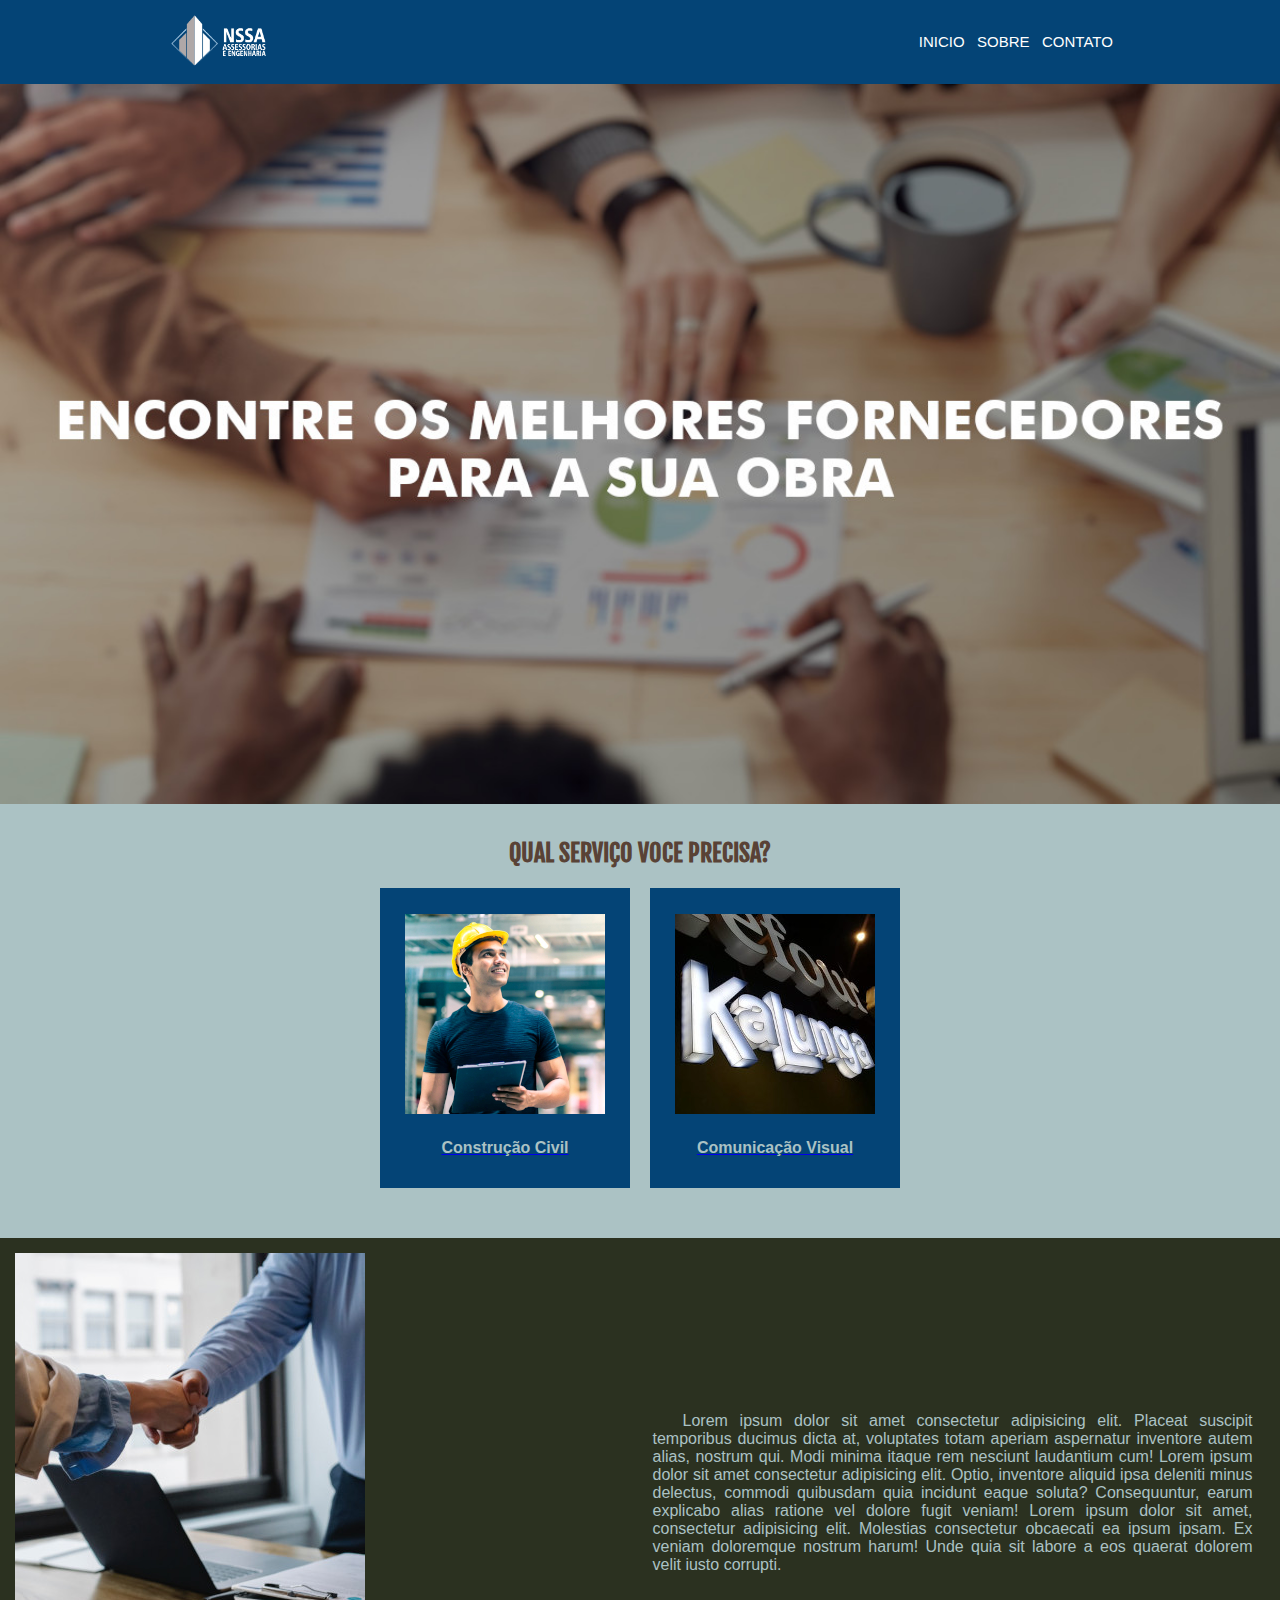
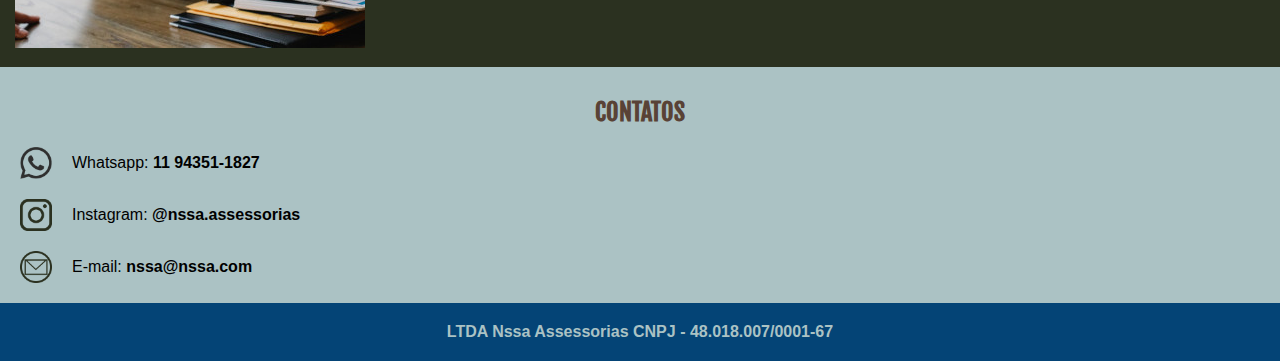
<file: index.html>
<!DOCTYPE html>
<html lang="pt-br">

<head>
    <meta charset="UTF-8">
    <meta http-equiv="X-UA-Compatible" content="IE=edge">
    <meta name="viewport" content="width=device-width, initial-scale=1.0">
    <link rel="shortcut icon" href="favicon1.ico" type="image/-icon">
    <link rel="stylesheet" href="style.css">
    <title>NSSA</title>
</head>

<body>
    <header>
        <div class="container-logo">
            <div class="logo-imagem"></div>
            <div class="logo-texto">
                <img id="logotipo" src="Logo NSSA SEM FUNDO.png" alt="logo da empresa">
            </div>
        </div>

        <div class="menu"></div>
        <ul>
            <li class="menu-inicial"><a class="cabecalho" href="#banner">Inicio</a></li>
            <li class="menu-inicial"><a class="cabecalho" href="#txt_sobre">Sobre</a></li>
            <li class="menu-inicial"><a class="cabecalho" href="#contatos">Contato</a></li>
        </ul>
    </header>

    <picture id="banner">
        <source media="(max-width: 1360px)" srcset="imagens/banner2-g.jpg" type="image/jpg">
        <source media="(max-width: 500px)" srcset="imagens/banner2-m.jpg" type="image/jgp">
        <source media="(min-width: 550px)" srcset="imagens/banner2-p.jpg" type="image/">
        <img src="" alt="">
    </picture>
    

    <!--Serviços-->
    
    <main>
        <section>
            <h2>QUAL SERVIÇO VOCE PRECISA?</h2>
            <div class="container">
                <a href="cc.html">
                    <div class="servico">
                        <img class="imgdiv" src="imagens/construção.jpg" alt="">
                        <p class="pdiv">Construção Civil</p>
                    </div>
                </a>
                <a href="cv.html">
                    <div class="servico">
                        <img class="imgdiv" src="imagens/cv.jpg" alt="">
                        <p class="pdiv">Comunicação Visual</p>
                    </div>
                </a>
            </div>
        </section>
        <!--Sobre-->
        <section>
            <div class="container_sobre">
                <div>
                    <img id="imgsobre" src="imagens/sobre-m.jpg" alt="">
                </div>
                <div id="txt_sobre">
                    <h1>Sobre nós</h1>
                    <p>Lorem ipsum dolor sit amet consectetur adipisicing elit. Placeat suscipit temporibus ducimus dicta at, voluptates totam aperiam aspernatur inventore autem alias, nostrum qui. Modi minima itaque rem nesciunt laudantium cum! Lorem ipsum dolor sit amet consectetur adipisicing elit. Optio, inventore aliquid ipsa deleniti minus delectus, commodi quibusdam quia incidunt eaque soluta? Consequuntur, earum explicabo alias ratione vel dolore fugit veniam! Lorem ipsum dolor sit amet, consectetur adipisicing elit. Molestias consectetur obcaecati ea ipsum ipsam. Ex veniam doloremque nostrum harum! Unde quia sit labore a eos quaerat dolorem velit iusto corrupti.</p>
                </div>
            </div>
        </section>
        <!-- Contatos-->
        <section>
            <div class="container_contatos">
                <h2 id="sobre">CONTATOS</h2>
                <div id="contatos"class="container_ico">
                    <img class="icone" src="imagens/wpp.png" alt=""> <p>Whatsapp: <strong>11 94351-1827</strong></p>
                </div>
                <div class="container_ico">
                    <img class="icone" src="imagens/instagram.png" alt=""> <p>Instagram: <strong>@nssa.assessorias</strong></p>
                </div>
                <div class="container_ico">
                    <img class="icone" src="imagens/email.png" alt=""> <p><e-mail>E-mail: <strong>nssa@nssa.com</strong></e-mail></p>
                </div>
        
            </div>
        </section>
    </main>
    <footer>
        <p>LTDA Nssa Assessorias CNPJ - 48.018.007/0001-67</p>
    </footer>
</body>
</html>
</file>
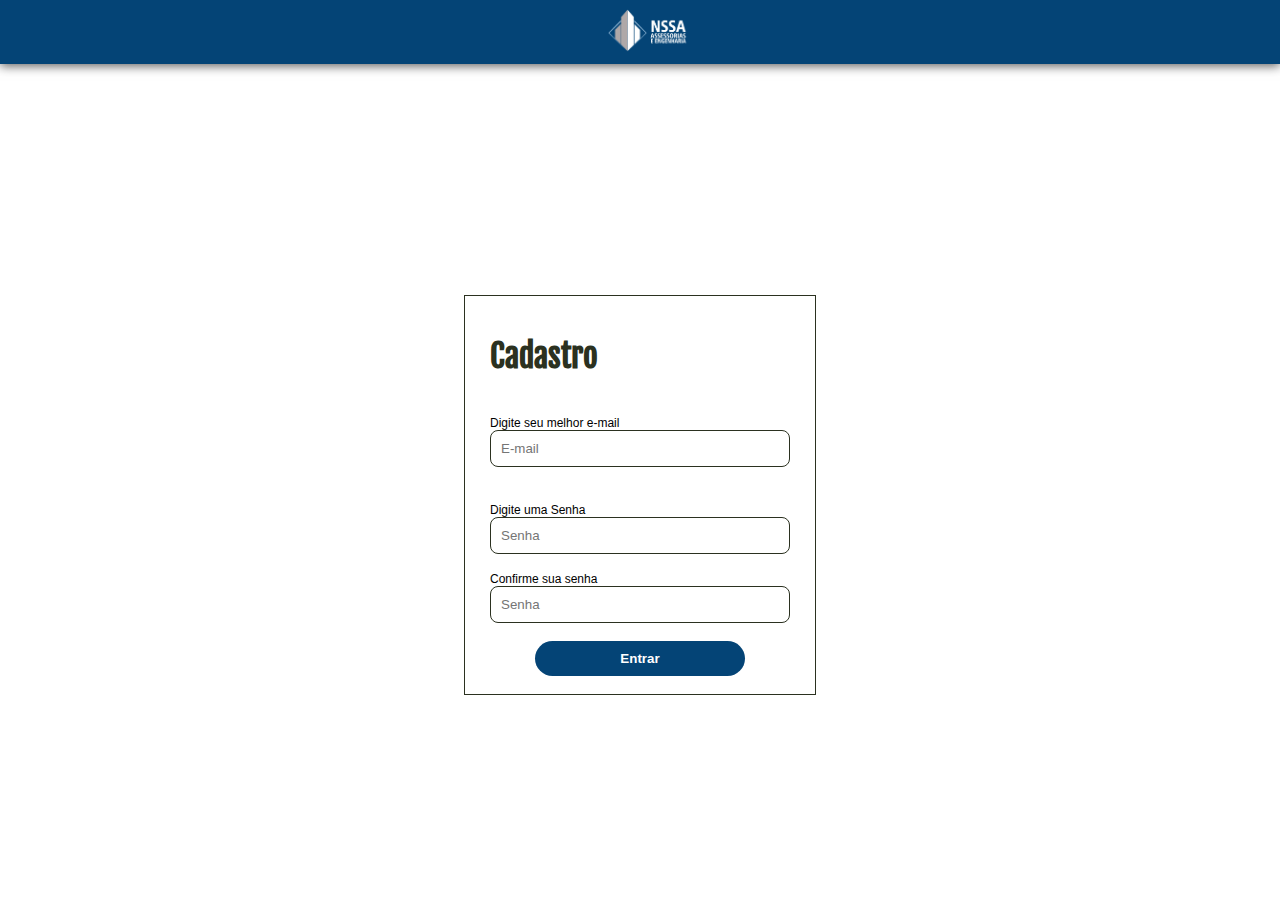
<file: cadastro.html>
<!DOCTYPE html>
<html lang="pt-br">
<head>
    <meta charset="UTF-8">
    <meta http-equiv="X-UA-Compatible" content="IE=edge">
    <meta name="viewport" content="width=device-width, initial-scale=1.0">
    <link rel="shortcut icon" href="favicon1.ico" type="image/-icon">
    <link rel="stylesheet" href="style.css">
    <title>Cadastro</title>
</head>
<body style="background-color: white;">
    <header>
        <a href="index.html"><img id="logotipologin" src="Logo NSSA SEM FUNDO.png" alt="logo da empresa"></a>
    </header>
    <div class="login">
        <h1>Cadastro</h1>
        <p id="a">Digite seu melhor e-mail</p>
        <input type="text" placeholder="E-mail" name="E-mail" class="inp_login">
        <br><br><br>
        <p id="a">Digite uma Senha</p>
        <input type="password" placeholder="Senha" name="" class="inp_login">
        <br><br>
        <p id="a">Confirme sua senha</p>
        <input type="password" placeholder="Senha" name="" class="inp_login">
        <br><br>
        <button class="botao_login">Entrar</button>
    </div>
</body>
</html>
</file>
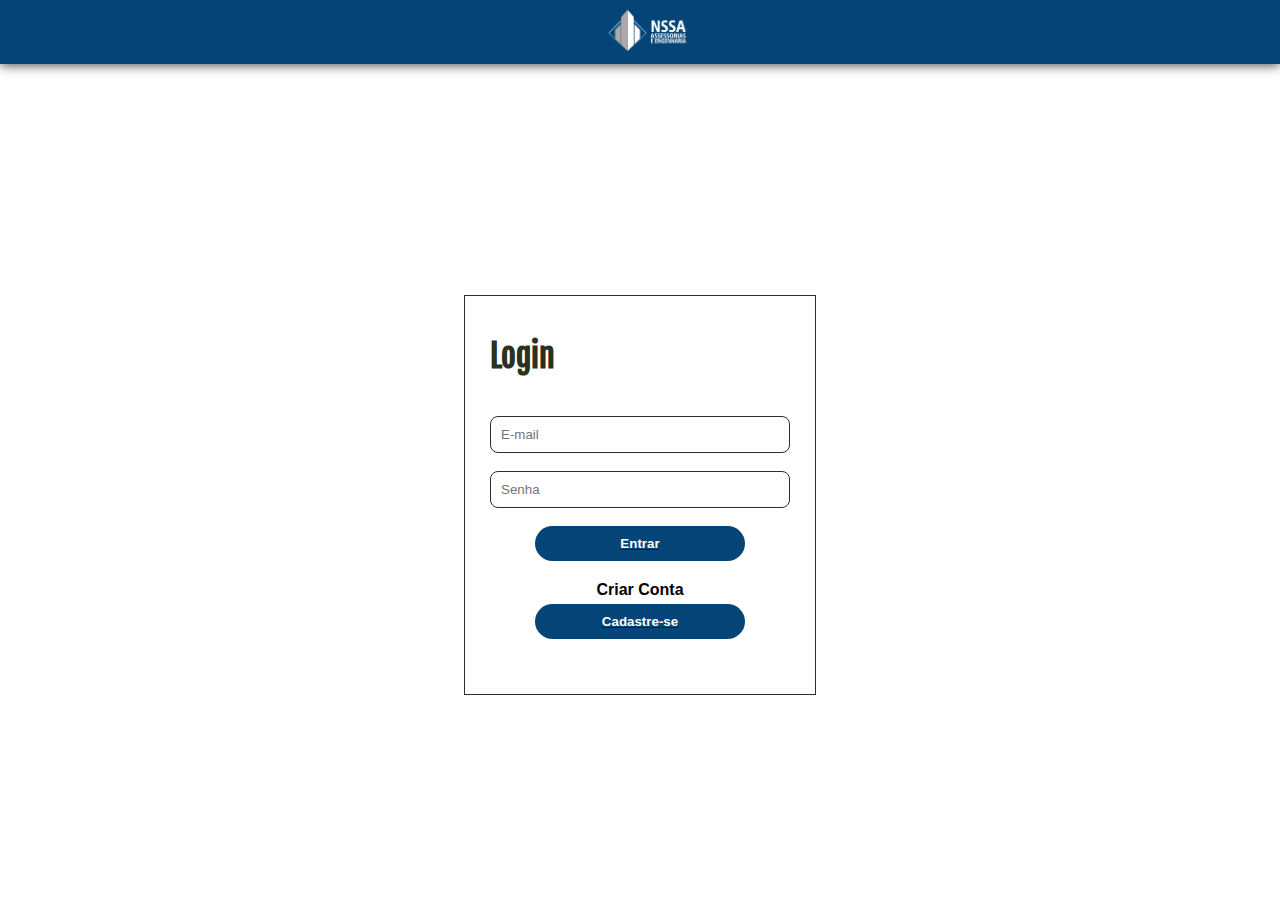
<file: login.html>
<!DOCTYPE html>
<html lang="pt-br">
<head>
    <meta charset="UTF-8">
    <meta http-equiv="X-UA-Compatible" content="IE=edge">
    <meta name="viewport" content="width=device-width, initial-scale=1.0">
    <link rel="shortcut icon" href="favicon1.ico" type="image/-icon">
    <link rel="stylesheet" href="style.css">
    <title>NSSA</title>
</head>
<body style="background-color: white;">
    <header>
        <a href="index.html"><img id="logotipologin" src="Logo NSSA SEM FUNDO.png" alt="logo da empresa"></a>
    </header>
    <div class="login">
        <h1>Login</h1>
        <input type="text" placeholder="E-mail" name="E-mail" class="inp_login">
        <br><br>
        <input type="password" placeholder="Senha" name="" class="inp_login">
        <br><br>
        <a href="novo-pedido.html"><button class="botao_login">Entrar</button></a>
        <p>Criar Conta</p>
        <a href="cadastro.html"><button class="botao_login">Cadastre-se</button></a>
    </div>
</body>
</html>
</file>
<file: style.css>
@charset "UTF-8";

@import url('https://fonts.googleapis.com/css2?family=Fjalla+One&display=swap');


:root{
    --cor0:#044476;
    --cor1:#58A0C4;
    --cor2:#ABC2C4;
    --cor3:#2B3120;
    --cor4:#594236;

    --fonte-padrao: Arial, Verdana, Helvetica, sans-serif;
    --fonte-destaque: 'Fjalla One', sans-serif;

}

a{
    text-decoration: ;
}

*{
    padding: 0;
    margin: 0;
    box-sizing: border-box;
    font-family: var(--fonte-padrao);
}

body{
    background-color: var(--cor2);
}

header{
    width: 100%;
    background-color: var(--cor0) ;
    display: flex;
    justify-content: space-around;
    align-items: center;
    box-shadow: 0px 2px 10px rgba(0, 0, 0, 0.637);
    
}

img#logotipo {
    width: 110px;
    height: 110px;
    margin: -15px;
    margin-left: 4px;
    
}

h2 {
    font-family: var(--fonte-destaque);
    color: var(--cor4);
    margin-top: 30px;
    margin-bottom: 10px;
    text-align: center;
}

img#logotipologin {
    width: 90px;
    height: 90px;
    margin: -15px;
    margin-left: 4px;
}

.login{
    position: absolute;
    padding-left: 25px;
    padding-right: 25px;
    padding-bottom: 25px;
    top: 55%;
    left: 50%;
    transform: translate(-50%, -50%);
    height: 400px;
    border: #2B3120;
    border-style: solid;
    border-width: 1px;

}

.login > h1{
    font-family: var(--fonte-destaque);
    color: var(--cor3);
    text-align: left;
    margin-bottom: 40px;
    margin-top: 40px;
}

.inp_login{
    width: 300px;
    padding: 10px;
    border: none;
    outline: none;
    background-color: white;
    border: #2B3120;
    border-style: solid;
    border-radius: 8px;
    border-width: 1px;
}

.botao_login{
    border: none;
    outline: none;
    padding: 10px;
    background-color: var(--cor0);
    color: white;
    font-weight: bold;
    font-family: var(--fonte-padrao);
    border-radius: 20px;
    display: block;
    width: 70%;
    margin-left: auto;
    margin-right: auto;
}

.login > p {
    font: var(--fonte-padrao);
    margin-top: 20px;
    margin-bottom: 5px;
    text-align: center;
    font-weight: bold;
}

.login > p#a {
    font: var(--fonte-padrao);
    margin: 0px;
    text-align: left;
    font-size: 12px;
}


.menu-inicial {
    display: inline-block;
    margin: 4px;
}
.cabecalho {
    font-size: 15px;
    text-decoration: none;
    color: white;
    text-transform: uppercase;
   
}
.cabecalho:hover{
    background-color: #594236;

}

picture#banner > source{
    width: 100%;
}
picture#banner > img {
    width: 100%;
    /*box-shadow:  0px -10px 25px  rgba(0, 0, 0, 0.637);*/
}


.container{
    display: flex;
    justify-content: center;
    align-items: center;
    flex-wrap: wrap;
}

.servico:hover{
    transform: scale(1.10);
}

.servico {
    margin: 10px;
    background-color: var(--cor0);
    width: 250px;
    height: 300px;
    text-align: center;
    transition: transform 0.3s ease;
}

.imgdiv{
    display: flex;
    margin: auto;
    padding-top: 26px;
    padding-bottom: 25px;
}

.pdiv {
    font-family: var(--fonte-padrao);
    font-weight: bold;
    color: var(--cor2);
    
}

h1{
    font-family: var(--fonte-destaque);
    color: var(--cor3);
    margin-top: 30px;
    margin-bottom: 10px;
    text-align: center;
}

h1#sobre{
    font-size: 30px;
    margin-bottom: 20px;
    text-align: end;

}

div#txt_sobre{
    margin-right: 5%;
    width: 600px;
    margin: 1%;
    text-align: justify;
    color: var(--cor2) ;
    text-indent: 30px;
}
.container_sobre{
    background-color: var(--cor3);
    margin-top: 40px;
    padding: 15px;
    padding-left: 15px;
    display: flex;
    justify-content: space-between;
    align-items: center;
    flex-wrap: wrap;
}

.container_contatos > p {
    margin-top: 25px;
}

.container_ico{
    display: flex;
    align-items: center;
    flex-wrap: wrap;
    margin: 20px;
}

.icone{
    width: 32px;
    margin-right: 20px;
    transition: transform 0.3s ease;
}

.icone:hover{
    transform: scale(1.10);
}

footer >  p {
    background-color: var(--cor0);
    text-align: center;
    align-items: center;
    padding: 20px;
    color: var(--cor2);
    font-weight: bold;
}

.quero{
    background-color: rgb(0, 109, 0);
    color: white;
    font: var(--fonte-padrao);
    font-weight: bold;
    padding: 10px;
    border-radius: 15px;
    border: none;
    display: block;
    width: 50%;
    margin-left: auto;
    margin-right: auto;
    margin-top: 15px;
    margin-bottom: 15px;
    transition: transform 0.3s ease;
}

.quero:hover{
    transform: scale(1.10);
}


/* Nav principal */
.nav-usuario{ 
    backdrop-filter: blur(px);
    border-right-style: solid;
    border-right-width: 1px;
    width: 150px;
    height: 100vh;
    left: -350px;
    position: absolute;
    transition: all .5s;
}



/*Icone*/
.nav-usuario > ul > a > li > i{ 
    padding-right: 15px;
}


/*Lista nao ordenada*/
.nav-usuario > ul{
    top: 40px;
    position: absolute;
    width: 100%;
}

/*Link*/
.nav-usuario> ul > a{
    text-align: center;
    color: var(--cor5);
    text-decoration: none;
    display: block;
    padding: 20px 5px;
    position: relative;

}

/*link after*/
.nav-usuario> ul > a:after{
   background: none repeat scroll 0 0 transparent;
   bottom: 0;
   content: "";
   display: block;
   height: 1px;
   left: 50%;
   position: absolute;
   background-color: black;
   transition: width 0.3s ease 0s, left 0.3s ease 0s;
   width: 0;
}

/*link hover*/
.nav-usuario> ul > a:hover:after{
    width: 100%;
    left: 0;   
}


label#ml{
    font-size: 30px;
    position: absolute;
    z-index: 1;
}

input#chec[type="checkbox"]{
    display: none;
}

input#chec[type="checkbox"]:checked ~ nav{
    transform: translateX(350px);
}

.logo-flutuante{
    position: absolute;
    width: 25%;
    background-color: var(--cor0);
    top: 2%;
    left: 75%;
    border-radius: 20px 0px 0px 20px ;
}

.logo-flutuante > a{
    display: block;
    border-radius: 20px 0px 0px 20px;
}

.whatsapp-flutuante{
    font-family: var(--fonte-padrao);
    position: absolute;
    left: 59%;
    top: 5%;
    border-bottom-style: solid;
    border-color: black;
}

.whatsapp-flutuante > a > i{
    padding-right:8px;
    font-size: 25px;
}

.whatsapp-flutuante > a{
    text-decoration: none;
    text-transform: uppercase;
    color: white;
    background-color: #a4c639 ;
    padding: 23px 20px 23px 20px ;
    border-radius: 20px;
    
}
</file>
